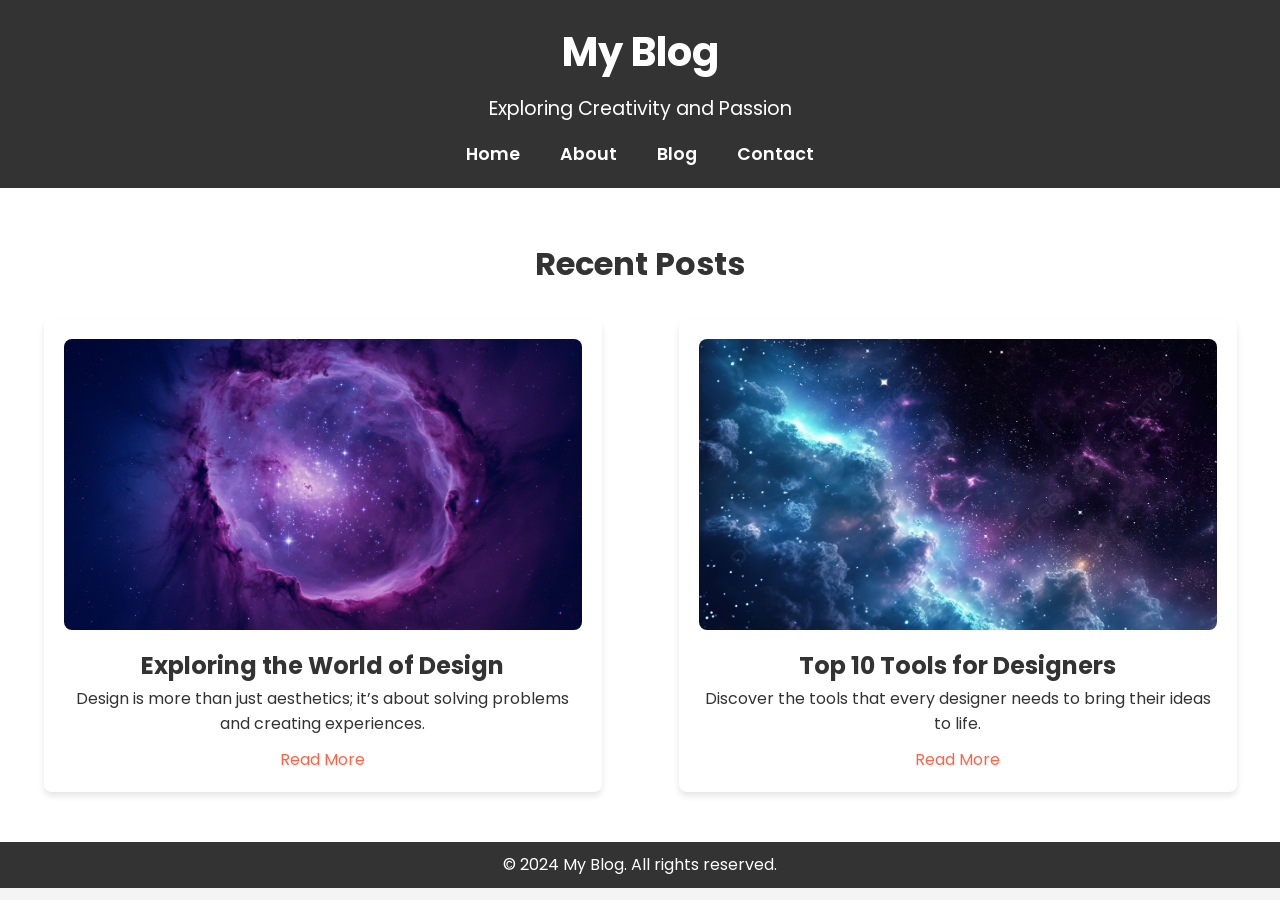
<file: pages/blog.html>
<!DOCTYPE html>
<html lang="en">
<head>
    <meta charset="UTF-8">
    <meta name="viewport" content="width=device-width, initial-scale=1.0">
    <title>Blog - My Personal Blog</title>
    <!-- Fonts and Styles -->
    <link href="https://fonts.googleapis.com/css2?family=Poppins:wght@300;400;600&display=swap" rel="stylesheet">
    <link rel="stylesheet" href="../css/blog.css">
</head>
<body>
    <header>
        <div class="logo">
            <h1>My Blog</h1>
            <p>Exploring Creativity and Passion</p>
        </div>
        <nav>
            <ul>
                <li><a href="/index.html#home">Home</a></li>
                <li><a href="/index.html#about">About</a></li>
                <li><a href="/index.html#blog">Blog</a></li>
                <li><a href="/index.html#contact">Contact</a></li>
            </ul>
        </nav>
    </header>
    <main>
        <section class="blog-posts">
            <h2>Recent Posts</h2>
            <div class="posts">
                <div class="post">
                    <img src="/assets/images/2.webp" alt="Post 1">
                    <h3>Exploring the World of Design</h3>
                    <p>Design is more than just aesthetics; it’s about solving problems and creating experiences.</p>
                    <a href="/pages/my-works.html">Read More</a>
                </div>
                <div class="post">
                    <img src="/assets/images/pngtree-d-illustration-of-an-enchanting-nebula-filled-starry-sky-in-space-picture-image_5840445.jpg" alt="Post 2">
                    <h3>Top 10 Tools for Designers</h3>
                    <p>Discover the tools that every designer needs to bring their ideas to life.</p>
                    <a href="#">Read More</a>
                </div>
            </div>
        </section>
    </main>
    <footer>
        <p>&copy; 2024 My Blog. All rights reserved.</p>
    </footer>
</body>
</html>
</file>
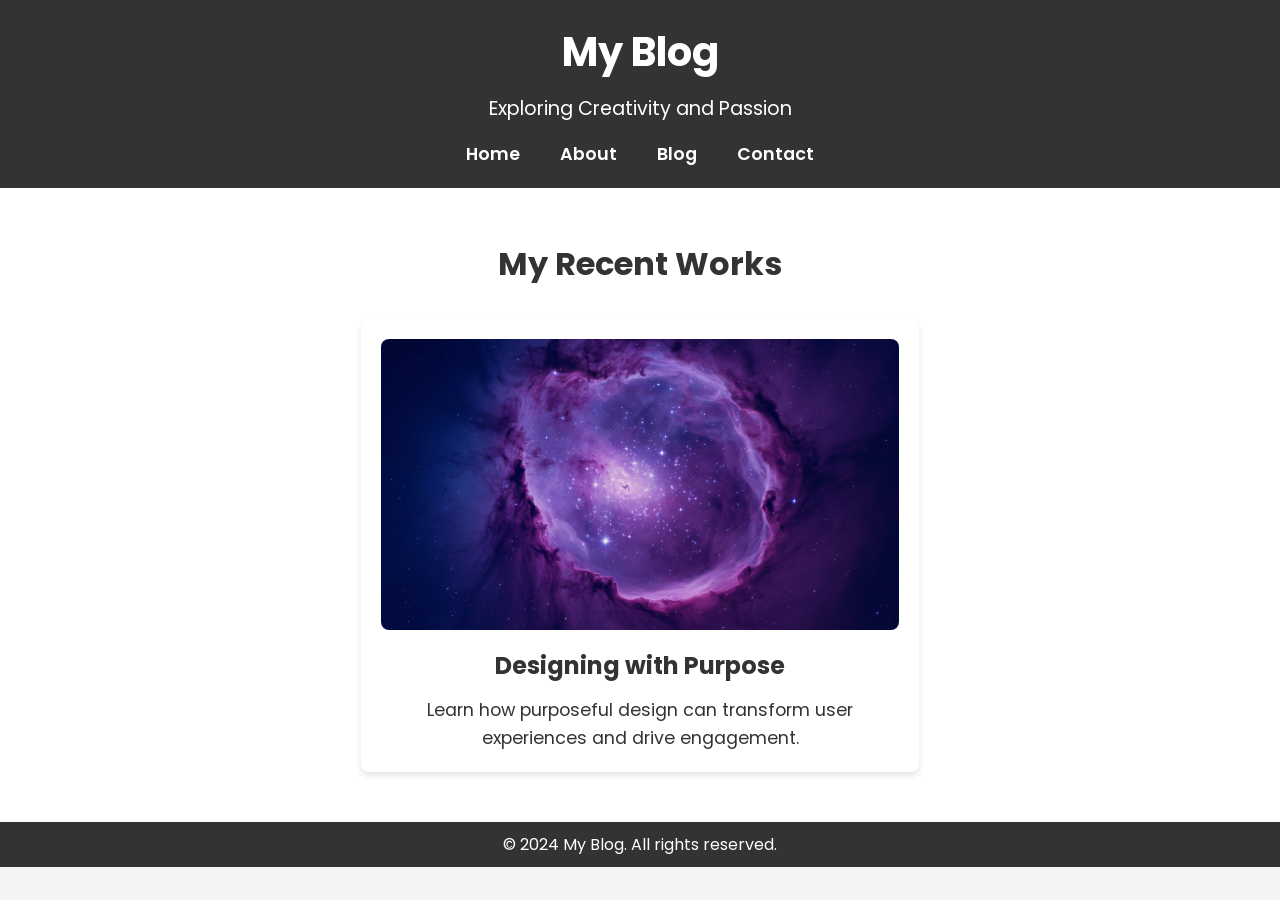
<file: pages/my-works.html>
<!DOCTYPE html>
<html lang="en">
<head>
    <meta charset="UTF-8">
    <meta name="viewport" content="width=device-width, initial-scale=1.0">
    <title>My Works - My Personal Blog</title>
    <!-- Fonts and Styles -->
    <link href="https://fonts.googleapis.com/css2?family=Poppins:wght@300;400;600&display=swap" rel="stylesheet">
    <link rel="stylesheet" href="../css/my-works.css">
</head>
<body>
    <header>
        <div class="logo">
            <h1>My Blog</h1>
            <p>Exploring Creativity and Passion</p>
        </div>
        <nav>
            <ul>
                <li><a href="/index.html#home">Home</a></li>
                <li><a href="/index.html#about">About</a></li>
                <li><a href="/index.html#blog">Blog</a></li>
                <li><a href="/index.html#contact">Contact</a></li>
            </ul>
        </nav>
    </header>
    <main>
        <section class="my-works">
            <h2>My Recent Works</h2>
            <div class="works">
                <div class="work">
                    <img src="/assets/images/2.webp" alt="Work 1">
                    <h3>Designing with Purpose</h3>
                    <p>Learn how purposeful design can transform user experiences and drive engagement.</p>
                </div>
                
            </div>
        </section>
    </main>
    <footer>
        <p>&copy; 2024 My Blog. All rights reserved.</p>
    </footer>
</body>
</html>
</file>
<file: css/blog.css>
/* Global Styles */
* {
    margin: 0;
    padding: 0;
    box-sizing: border-box;
}

body {
    font-family: 'Poppins', sans-serif;
    line-height: 1.6;
    background-color: #f4f4f4;
    color: #333;
}

/* Header */
header {
    background-color: #333;
    color: #fff;
    padding: 20px;
    text-align: center;
}

header .logo h1 {
    font-size: 2.5rem;
    margin: 0;
}

header .logo p {
    font-size: 1.2rem;
    margin-top: 10px;
}

header nav ul {
    list-style: none;
    display: flex;
    justify-content: center;
    margin-top: 15px;
}

header nav ul li {
    margin: 0 20px;
}

header nav ul li a {
    color: #fff;
    text-decoration: none;
    font-weight: 600;
    font-size: 1.1rem;
}

/* Blog Posts */
.blog-posts {
    padding: 50px 20px;
    background-color: #fff;
    text-align: center;
}

.blog-posts h2 {
    font-size: 2rem;
    margin-bottom: 30px;
}

.blog-posts .posts {
    display: flex;
    justify-content: space-around;
    gap: 30px;
}

.blog-posts .post {
    background-color: #fff;
    padding: 20px;
    border-radius: 8px;
    box-shadow: 0 4px 6px rgba(0, 0, 0, 0.1);
    width: 45%;
}

.blog-posts .post img {
    width: 100%;
    height: auto;
    border-radius: 8px;
}

.blog-posts .post h3 {
    margin-top: 10px;
    font-size: 1.5rem;
}

.blog-posts .post a {
    display: inline-block;
    margin-top: 10px;
    color: #ff6347;
    text-decoration: none;
}

/* Footer */
footer {
    background-color: #333;
    color: #fff;
    text-align: center;
    padding: 10px 0;
}
</file>
<file: css/my-works.css>
/* Global Styles */
* {
    margin: 0;
    padding: 0;
    box-sizing: border-box;
}

body {
    font-family: 'Poppins', sans-serif;
    line-height: 1.6;
    background-color: #f4f4f4;
    color: #333;
}

/* Header */
header {
    background-color: #333;
    color: #fff;
    padding: 20px;
    text-align: center;
}

header .logo h1 {
    font-size: 2.5rem;
    margin: 0;
}

header .logo p {
    font-size: 1.2rem;
    margin-top: 10px;
}

header nav ul {
    list-style: none;
    display: flex;
    justify-content: center;
    margin-top: 15px;
}

header nav ul li {
    margin: 0 20px;
}

header nav ul li a {
    color: #fff;
    text-decoration: none;
    font-weight: 600;
    font-size: 1.1rem;
}

/* My Works Section */
.my-works {
    padding: 50px 20px;
    background-color: #fff;
    text-align: center;
}

.my-works h2 {
    font-size: 2rem;
    margin-bottom: 30px;
}

.my-works .works {
    display: flex;
    justify-content: space-around;
    gap: 30px;
}

.my-works .work {
    background-color: #fff;
    padding: 20px;
    border-radius: 8px;
    box-shadow: 0 4px 6px rgba(0, 0, 0, 0.1);
    width: 45%;
}

.my-works .work img {
    width: 100%;
    height: auto;
    border-radius: 8px;
}

.my-works .work h3 {
    margin-top: 10px;
    font-size: 1.5rem;
}

.my-works .work p {
    font-size: 1.1rem;
    margin-top: 10px;
}

/* Footer */
footer {
    background-color: #333;
    color: #fff;
    text-align: center;
    padding: 10px 0;
}
</file>
